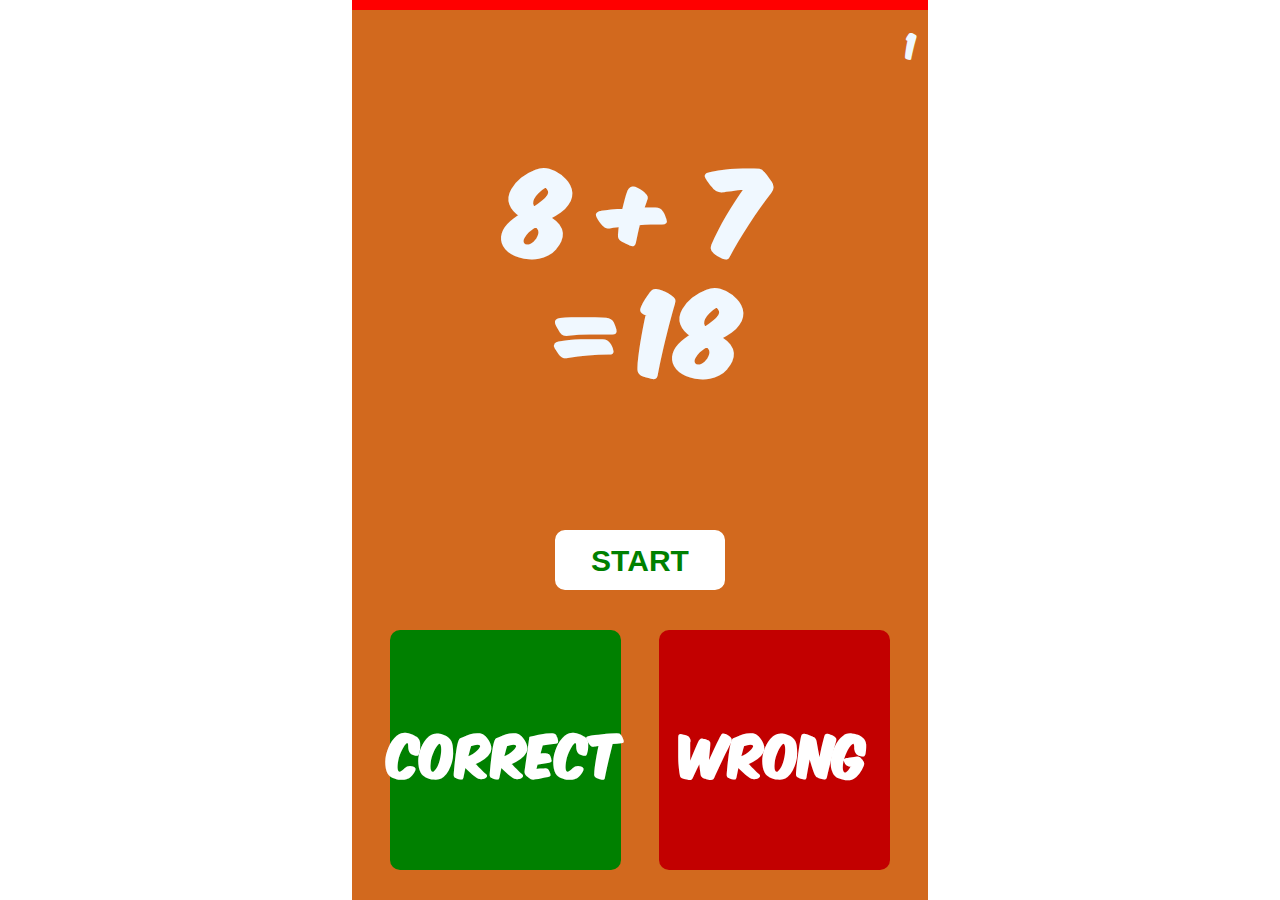
<file: freekingMath/index.html>
<!DOCTYPE html>
<html lang="en">

<head>
    <meta charset="UTF-8">
    <meta http-equiv="X-UA-Compatible" content="IE=edge">
    <meta name="viewport" content="width=device-width, initial-scale=1.0">
    <title>Document</title>
    <link rel="stylesheet" href="./css/reset.css">
    <link rel="stylesheet" href="./css/b9.css">
    <link rel="stylesheet" href="https://fonts.googleapis.com/icon?family=Material+Icons">
    <link rel="stylesheet" href="https://cdnjs.cloudflare.com/ajax/libs/font-awesome/4.7.0/css/font-awesome.min.css">

</head>

<body>

    <div id="freekingMath">
        <div id="timeRun"></div>
        <div id="freekingMath--countTurn">0</div>
        <div id="freekingMath--calculation">

            <div id="freekingMath--randomCalc">
                <div class="randomCalcSize" id="number1">1</div>
                <div class="randomCalcSize" id="calculation">+</div>
                <div class="randomCalcSize" id="number2">1</div>
            </div>

            <div id="freekingMath--randomCalc__result">
                <div class="randomCalcSize">=</div>
                <div class="randomCalcSize" id="calcResult">2</div>
            </div>
        </div>
        <button onclick="startGame()" id="gameStart">START</button>
        <div class="freekingMath--check">

            <button id="clickCorrect" class="button freekingMath--check__correct" onmousedown="chooseCorrect()" onmouseup="resetCorrectNumber()">
                <!-- <i onmousedown="chooseCorrect()" onmouseup="resetCorrectNumber()" class="fa fa-check" onchange="reset()"></i> -->
                <p>Correct</p>
                <div class="img"></div>
            </button>

            <button id="clickWrong" class="button freekingMath--check__error" onmousedown="chooseWrong()" onmouseup="resetWrongNumber()">
                <!-- <i onmousedown="chooseWrong()" onmouseup="resetWrongNumber()" class="fa fa-times"></i> -->
                <p>Wrong</p>
            </button>

        </div>

    </div>



    <script src="index.js"></script>
</body>

</html>
</file>
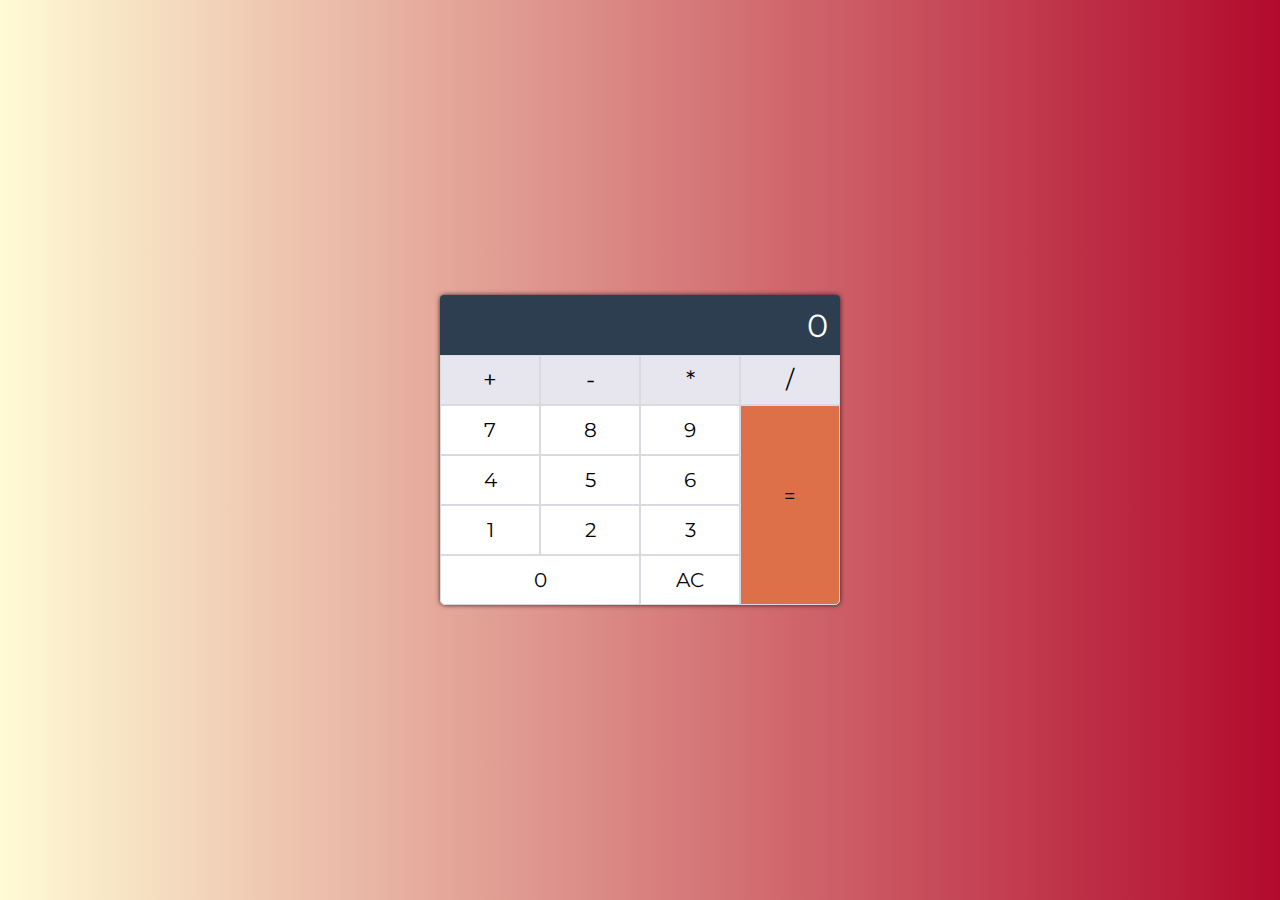
<file: calculate/calculate.html>
<!DOCTYPE html>
<html lang="en">

<head>
    <meta charset="UTF-8" />
    <meta http-equiv="X-UA-Compatible" content="IE=edge" />
    <meta name="viewport" content="width=device-width, initial-scale=1.0" />
    <title>Calculate</title>
    <link rel="preconnect" href="https://fonts.gstatic.com" />
    <link rel="preconnect" href="https://fonts.gstatic.com" />
    <link rel="preconnect" href="https://fonts.gstatic.com" />
    <link href="https://fonts.googleapis.com/css2?family=Montserrat:wght@300;400&display=swap" rel="stylesheet" />
    <link rel="stylesheet" href="https://cdnjs.cloudflare.com/ajax/libs/font-awesome/5.15.3/css/all.min.css" integrity="sha512-iBBXm8fW90+nuLcSKlbmrPcLa0OT92xO1BIsZ+ywDWZCvqsWgccV3gFoRBv0z+8dLJgyAHIhR35VZc2oM/gI1w==" crossorigin="anonymous" />
    <link rel="stylesheet" href="./css/reset.css" />
    <link rel="stylesheet" href="./css/calculate.css" />
</head>

<body>
    <div class="calculate">
        <div class="calculate--result" id="result">0</div>
        <div class="calculate--action">
            <div class="btn action--operator btn--outline__left" onclick="calcu(`+`)">+</div>
            <div class="btn action--operator" onclick="calcu(`-`)">-</div>
            <div class="btn action--operator" onclick="calcu(`*`)">*</div>
            <div class="btn action--operator btn--outline__right" onclick="calcu(`/`)">/</div>
        </div>
        <div class="calculate--body">
            <div class="calculate--number">
                <div class="btn btn-number btn--outline__left" onclick="chooseNumber(7)">7</div>
                <div class="btn btn-number" onclick="chooseNumber(8)">8</div>
                <div class="btn btn-number" onclick="chooseNumber(9)">9</div>
                <div class="btn btn-number btn--outline__left" onclick="chooseNumber(4)">4</div>
                <div class="btn btn-number" onclick="chooseNumber(5)">5</div>
                <div class="btn btn-number" onclick="chooseNumber(6)">6</div>
                <div class="btn btn-number btn--outline__left" onclick="chooseNumber(1)">1</div>
                <div class="btn btn-number" onclick="chooseNumber(2)">2</div>
                <div class="btn btn-number" onclick="chooseNumber(3)">3</div>
                <div class="btn btn-number btn-zero btn--outline__left btn--outline__bottom" onclick="chooseNumber(0)">
                    0
                </div>
                <div class="btn btn-number btn--outline__bottom" id="clear" onclick="clearAll()">AC</div>
            </div>
            <div class="btn calculate--equal btn--outline__right btn--outline__bottom" onclick="getResult()">
                =
            </div>
        </div>
    </div>
    <script src="calculate.js"></script>
</body>

</html>
</file>
<file: freekingMath/css/b9.css>
@font-face {
    font-family: "Komikax_axis";
    src: url(../font/KOMIKAX_.ttf);
}

#freekingMath {
    height: 100vh;
    width: 45%;
    margin: auto;
    background-color: steelblue;
    display: flex;
    flex-direction: column;
    color: aliceblue;
    font-weight: bold;
    justify-content: flex-end;
    position: relative;
    font-family: "Komikax_axis";
}

#gameStart {
    margin: auto;
    margin-top: 0;
    margin-bottom: 10px;
    font-size: 30px;
    height: 60px;
    width: 170px;
    border-radius: 10px;
    border: 2px solid white;
    cursor: pointer;
    font-family: 'Segoe UI', Tahoma, Geneva, Verdana, sans-serif;
    background-color: white;
    color: green;
    font-weight: bolder;
}


/* #gameStart:hover {
    transform: scale(1.2);
    color: green;
} */

#timeRun {
    height: 10px;
    width: 100%;
    background-color: red;
    /* transform: translate(); */
}

#freekingMath--calculation {
    margin: auto;
    font-size: 100px;
    display: flex;
    flex-direction: column;
}

#freekingMath--countTurn {
    position: absolute;
    top: 20px;
    right: 10px;
    font-size: 30px;
}


/* Dàn hàng cho phép tính */

#freekingMath--randomCalc {
    display: flex;
}


/* Size cho số và dấu + */

.randomCalcSize {
    width: 100px;
    height: 120px;
    line-height: 100%;
    text-align: center;
}


/* Dàn hàng cho kết quả */

#freekingMath--randomCalc__result {
    display: flex;
    justify-content: center;
}

.freekingMath--check {
    display: flex;
    width: 100%;
    height: 300px;
    justify-content: space-evenly;
    align-items: center;
}

.button {
    height: 80%;
    width: 40%;
    font-size: 50px;
    cursor: pointer;
    border-radius: 10px;
    display: flex;
    justify-content: center;
    align-items: center;
    border: 0px;
}

button:focus {
    outline: 0;
}

.freekingMath--check__correct {
    background-color: green;
    color: white;
}

.button:hover {
    transform: scale(1.03);
}

.freekingMath--check__error {
    background-color: rgb(194, 0, 0);
    color: white;
}


/* .img {
    background-image: url(../img/checkcorrect.png);
    background-repeat: no-repeat;
    background-size: 50%;
    background-position: center;
    height: 100%;
    width: 100%;
}

.img:hover {
    transform: scale(1.02);
} */
</file>
<file: calculate/css/calculate.css>
body {
  background: linear-gradient(to right, #fffbd5, #b20a2c);
}
/* custom scrollbar */
::-webkit-scrollbar {
  width: 10px;
}

::-webkit-scrollbar-track {
  background-color: transparent;
}

::-webkit-scrollbar-thumb {
  background-color: #d6dee1;
  border-radius: 20px;
  border: 6px solid transparent;
  background-clip: content-box;
}

::-webkit-scrollbar-thumb:hover {
  background-color: #a8bbbf;
}
.calculate {
  font-family: "Montserrat", sans-serif;
  position: absolute;
  position: absolute;
  width: 400px;
  top: 50%;
  left: 50%;
  transform: translate(-50%, -50%);
  border-radius: 5px;
  box-shadow: 0px 0px 5px 0px rgba(0, 0, 0, 0.75);
}

.calculate--result {
  color: white;
  font-size: 32px;
  padding: 10px 12px 8px 12px;
  background-color: #2c3e50;
  height: 60px;
  border-top-left-radius: 4px;
  border-top-right-radius: 4px;
  text-align: right;
  line-height: 42px;
  overflow: hidden;
}

.calculate--result > div {
  overflow-x: auto;
}

.btn {
  color: black;
  font-size: 20px;
  text-align: center;
  border: 1px solid #dad9df;
  cursor: pointer;
  height: 50px;
  padding: 10px 0px;
  line-height: 28px;
}

.btn:hover {
  border: 1px solid rgb(58, 179, 235);
}

.calculate--action,
.calculate--body,
.calculate--number {
  display: flex;
}

.action--operator,
.calculate--equal {
  width: 25%;
}

.calculate--number {
  width: 75%;
}

.calculate--number {
  flex-wrap: wrap;
}

.btn-number {
  width: calc(100% / 3);
}

.btn-zero {
  flex-grow: 2;
  border-bottom-left-radius: 5px;
}

.calculate--action .action--operator {
  background-color: #e7e6ee;
  font-size: 24px;
  font-weight: 400;
}
.calculate--body .btn {
  background-color: white;
}
.calculate--equal {
  line-height: 160px;
  background-color: #de7049 !important;
  height: 200px;
  border-bottom-right-radius: 5px;
}
</file>
